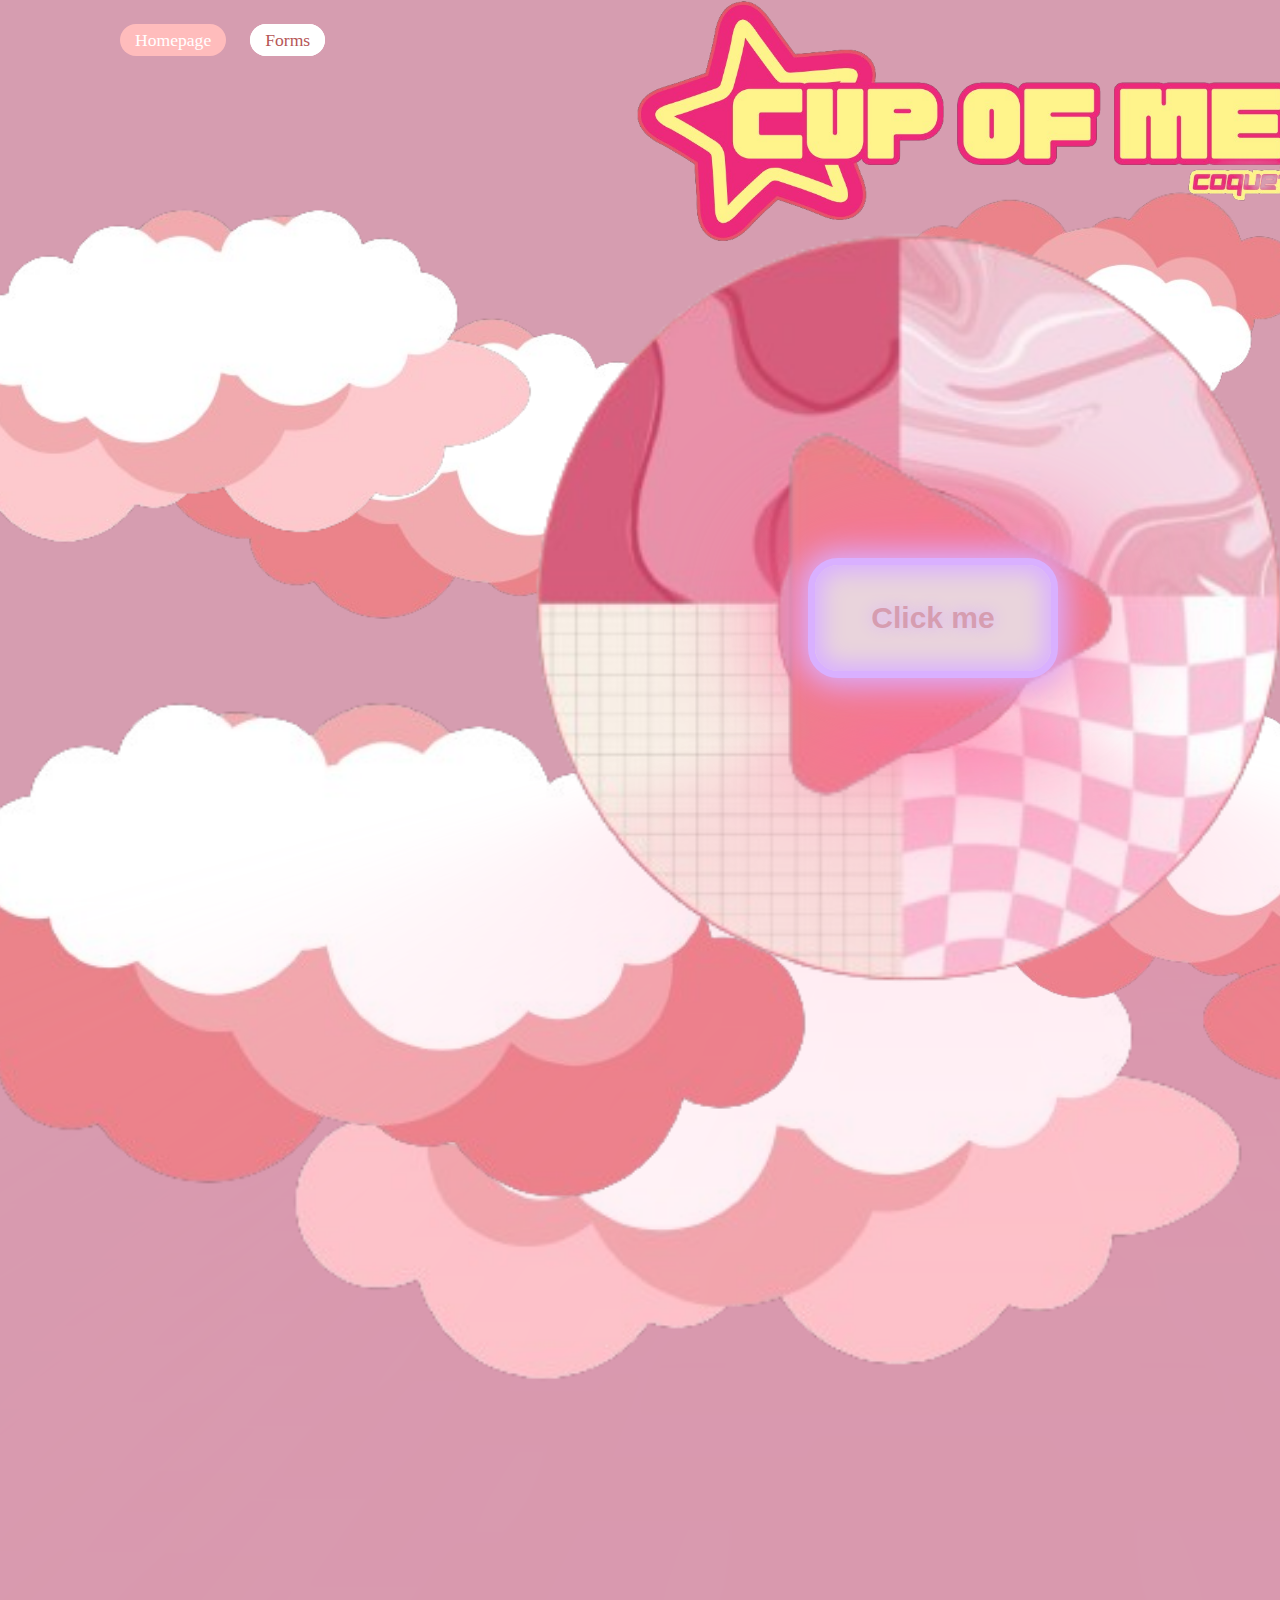
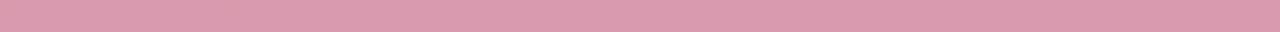
<file: index.html>
<!DOCTYPE html>

<head>
    <title>Cup of Melody</title>
    <link rel="stylesheet" href="styling.css">
    <link rel="icon" type="image/x-icon" href="logofav.png">
</head>
<header>
    <nav> 
        <img src="logo.png" class="logo">
        <nav class="navigation">
            <a href="index.html">Homepage<span></span></a>
            <a href="forms.html" class="active">Forms<span></span></a>
    </nav>
</header>
<body>

<div id="diskelement">
    <div class="disk"> 
        <img src="disk.png" height="800px"></div>
    <div class="playbutton"> 
        <img src="playbutton.png" height="400px"></div>
    <div class="start">
        <a href="forms.html">
            <button>Click me</button>
          </a>
</div>

<div class="box1">
    <text> Welcome to Cup of Melody, where we care about your music taste! Each likes and dislikes make a big thing about your taste in music. Step into a place where we focus on what you like to listen to. Whether you enjoy Hiphop, RNB, AltRock, etc.. we're here to create a playlist just for you and say whether you are a music nerd or a music poser. Just tell us your favorite artists, top 3 songs, and even what you don't like in music, and we'll make a playlist just for you. Also, you can test your song knowledge with our fun game where you continue song lyrics. Ready to start? Click 'Start' and enjoy the music! 
        Like TWICE we'll make you Feel Special about your music hehehehe
        </text>
</div>



<div class="logo">
    <img src="logo.png" height="700px"> </div>

<div>
    <div class="cloud1">
        <img src="cloud1.png" height="500px"> </div>
    <div class="cloud2">
        <img src="cloud2.png" height="900px"> </div>
    <div class="cloud3">
        <img src="cloud3.png" height="400px"> </div>
    <div class="cloud4">
        <img src="cloud4.png" height="500px"> </div>
    <div class="cloud5">
        <img src="cloud2.png" height="400px"> </div>
    <div class="cloud6">
        <img src="cloud4.png" height="600px"> </div>
    <div class="cloud7">
        <img src="cloud1.png" height="800px"> </div>
    <div class="cloud8">
        <img src="cloud4.png" height="800px"> </div>
    <div class="cloud9">
        <img src="cloud2.png" height="600px"> </div>
    <div class="cloud10">
        <img src="cloud3.png" height="400px"> </div>
    

</div>

<script>

</script>
</body>
</file>
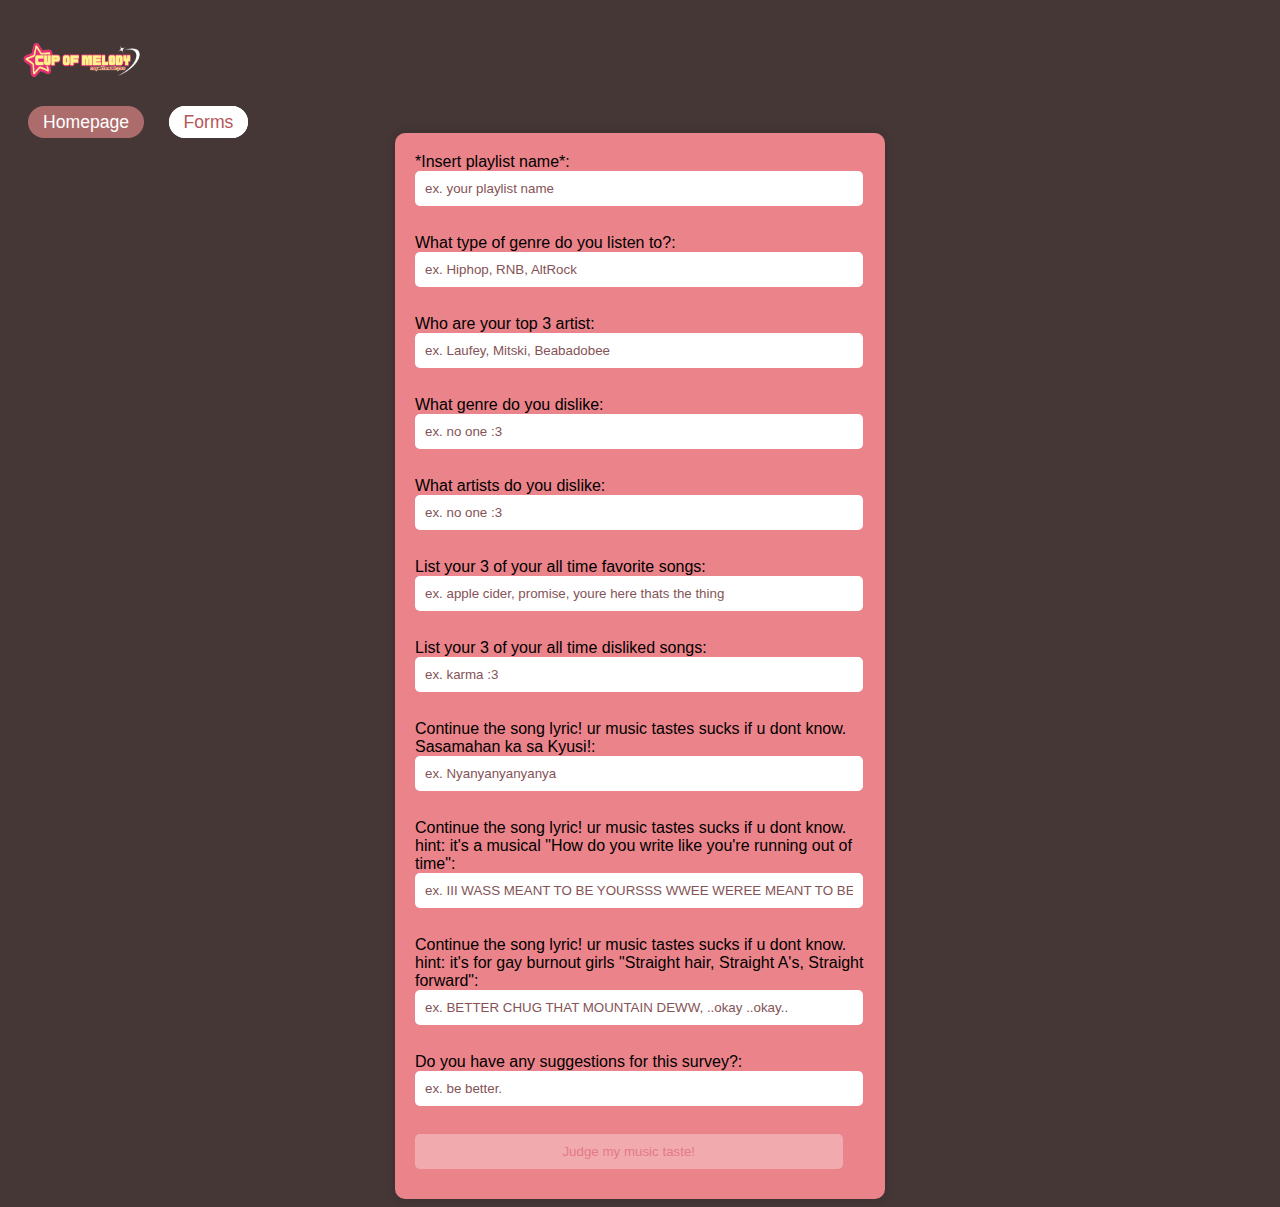
<file: forms.html>
<!DOCTYPE html>

<head>
    <title>Cup of Melody</title>
    <link rel="stylesheet" href="forms.css">
    <link rel="icon" type="image/x-icon" href="logofav.png">
    <nav> 
        <img src="logo.png" class="logo">
        <nav class="navigation">
            <a href="index.html">Homepage<span></span></a>
            <a href="forms.html" class="active">Forms<span></span></a>
    </nav>
</head>

<body>
    <form>
        *Insert playlist name*: <input type="text" placeholder="ex. your playlist name" id="playlist">
    <br>
    <br>
        What type of genre do you listen to?: <input type="text" placeholder="ex. Hiphop, RNB, AltRock" id="genre">
    <br>
    <br>
    Who are your top 3 artist: <input type="text" placeholder="ex. Laufey, Mitski, Beabadobee" id="artist">
    <br>
    <br>
    What genre do you dislike: <input type="text" placeholder="ex. no one :3" id="nonogenre">
    <br>
    <br>
    What artists do you dislike: <input type="text" placeholder="ex. no one :3" id="nonoartist">
    <br>
    <br>
    List your 3 of your all time favorite songs: <input type="text" placeholder="ex. apple cider, promise, youre here thats the thing" id="favsongs">
    <br>
    <br>
    List your 3 of your all time disliked songs: <input type="text" placeholder="ex. karma :3" id="nonosongs">
    <br>
    <br>
    Continue the song lyric! ur music tastes sucks if u dont know.
    Sasamahan ka sa Kyusi!: <input type="text" placeholder="ex. Nyanyanyanyanya" id="lyricnorm">
    <br>
    <br>
    Continue the song lyric! ur music tastes sucks if u dont know. hint: it's a musical
    "How do you write like you're running out of time": <input type="text" placeholder="ex. III WASS MEANT TO BE YOURSSS WWEE WEREE MEANT TO BE ONEEE" id="lyricnerd">
    <br>
    <br>
    Continue the song lyric! ur music tastes sucks if u dont know. hint: it's for gay burnout girls
    "Straight hair, Straight A's, Straight forward": <input type="text" placeholder="ex. BETTER CHUG THAT MOUNTAIN DEWW, ..okay ..okay.." id="lyricgay">
    <br>
    <br>
    Do you have any suggestions for this survey?: <input type="text" placeholder="ex. be better." id="suggest">
    <br>
    <br>
    <a href="#" id="popup-link">
    <button type="submit" onclick="One()"> Judge my music taste!</button>
    </a>
    </form>

    <div id="popup-window">
        <form>
            <br>
            <br>
            <h1> One more thing!</h1>
                <p>Do you think your music taste is good? </p>
                <input type="radio" id="button1" name="question" value="1"> <label for="button1">Yes</label><br>
                <input type="radio" id="button2" name="question" value="2"> <label for="button2">No</label><br>
                <p>Why do you think so?</p>
                <input type="text" placeholder="Because I said so" id="why">
                <a href="#" id="popup-link2" id="popup-link3">
                <button type="submit" onclick="Two()"> Done </button>
                </a>
        </form>
      </div>  

      <div id="popup-window2">
        <br>
        <br>
        <h1> Yes, your music taste is good! </h1>
            <p>So you know your stuff, you don't let people talk horrible about your taste - or.. you just choose to ignore them ..and that's a good thing! </p>
            <p> Or you were left with no choice since the alert box kept telling you to pick the 'yes' button..</p>
            <p> Believe it or not, everyone's tastes are unique. Be yourself, be proud of your unique music taste.</p>
            <h6> Also yes, this website lied.. we are NOT judging your music taste!</h6>
            <img src="adorb.jpg">
    <button id="close-button" class="closebutton">Close</button>
  </div>  


  

    <script>
        function One(){
            var playlist = document.getElementById ("playlist").value
            var playlist2 = localStorage.setItem ("playlist:", playlist)
            var genre = document.getElementById ("genre").value
            var genre2 = localStorage.setItem ("genre:", genre)
            var artist = document.getElementById ("artist").value
            var artist2 = localStorage.setItem ("artist:", artist)
            var nonogenre = document.getElementById ("nonogenre").value
            var nonogenre2 = localStorage.setItem ("nonogenre:", nonogenre)
            var nonoartist = document.getElementById ("nonoartist").value
            var nonoartist2 = localStorage.setItem ("nonoartist:", nonoartist)
            var favsongs = document.getElementById ("favsongs").value
            var favsongs2 = localStorage.setItem ("favsongs:", favsongs)
            var nonosongs = document.getElementById ("nonosongs").value
            var nonosongs2 = localStorage.setItem ("nonosongs:", nonosongs)
            var lyricnorm = document.getElementById ("lyricnorm").value
            var lyricnorm2 = localStorage.setItem ("lyricnorm:", lyricnorm)
            var lyricnerd = document.getElementById ("lyricnerd").value
            var lyricnerd2 = localStorage.setItem ("lyricnerd:", lyricnerd)
            var lyricgay = document.getElementById ("lyricgay").value
            var lyricgay2 = localStorage.setItem ("lyricgay:", lyricgay)
            var suggest = document.getElementById ("suggest").value
            var suggest2 = localStorage.setItem ("suggest:", suggest)

            
            var why = document.getElementById ("why").value
        var why2 = localStorage.setItem ("why:"), why

            
        }

            var popupLink = document.getElementById("popup-link");
            var popupWindow = document.getElementById("popup-window");
            var closeButton = document.getElementById("close-button");

            popupLink.addEventListener("click", function(event) {
            event.preventDefault();
            popupWindow.style.display = "block";
    });
 
            closeButton.addEventListener("click", function() {
            popupWindow.style.display = "none";
     });

     function Two() {
        var button1 = document.getElementById("button1");
        var button2 = document.getElementById("button2");

     if (button1.checked) {
        var popupLink2 = document.getElementById("popup-link2");
            var popupWindow2 = document.getElementById("popup-window2");
            var closeButton = document.getElementById("close-button");

            popupLink2.addEventListener("click", function(event) {
            event.preventDefault();
            popupWindow2.style.display = "block";
    });
 
            closeButton.addEventListener("click", function() {
            popupWindow2.style.display = "none";
     });
        
     } else {
        alert("Wrong. Your music taste is good. Go click the yes button! Try again.")
     }
    }
</script>        
    </script>
</body>
</file>
<file: styling.css>
body{
    max-height: 100%;
    min-height: 100%;
    overflow-x: hidden;
    background-color: #d69db0;
}

header{
    position: absolute;
    top: 0;
    left: 0;
    width: 100%;
    padding: 30px 100px;
    display: flex;
    justify-content: space-between;
    align-items: center;
    z-index: 100;
}

text {
    text-align: right;
    margin-right: 100px;
    font-family: 'Bebas Neue', cursive;
    font-size: 20px;
    color:#885454
}

text:hover {
    text-shadow: #ff8f8f;
    text-decoration-color: #885454;
    font-size: 20px;
}


.logo{
    width: 150px;
    cursor: pointer;
    user-select: none;
}

.navigation a{
    position: relative;
    font-size: 1.1em;
    color: #fff;
    background-color: rgb(255, 188, 188);
    border-radius: 30px;
    text-decoration: none;
    margin-left: 20px;
    padding: 6px 15px;
    transition: .5s;
}

.navigation a:hover, .navigation a.active{
    color: #b65656;
    background-color: white;
    border-radius:30px;
}

.navigation a span{
    position: absolute;
    top: 0;
    left: 0;
    width: 100%;
    height: 100%;
    background: #fff;
    border-radius: 30px;
    z-index: -1;
    transform: scale(0);
    opacity: 0;
    transition: .5s;
}

.navigation a:hover span, .navigation a.active span{
    transform: scale(1);
    opacity: 1;
}
/* HOMEPAGE ELEMENT CODES */

#diskelement {
    position:relative
}


.disk {
    width: 900px;
    height: 800px;
    position: absolute;
    top: 200px;
    left: 500px;
    z-index: 9; 
}
.playbutton {
    width: 900px;
    height: 900px;
    position: absolute;
    top: 400px;
    left: 750px;
    z-index: 10;
}

.playbutton :hover {
        cursor: default;
        transform: rotate(360deg);
        transition: all 0.6s ease-in-out 0s;
}

.box1 {
    position:absolute;
    z-index: 8;
    height: 400px;
    width: 650px;
    background-color: #fab1b1;
    top: 350px;
    left: 1300px;
    transition:ease-in 250ms;
}

.box1:hover {
  transform: translateY(-150px);
}

.start {
    width: 900px;
}


/* CLOUDS */

.cloud1 {
    position: absolute;
    top:220px;
}

.cloud2 {
    position: absolute;
    top:720px;
}

.cloud3 {
    position: absolute;
    left:700px;
    top:100px
}

.cloud4 {
    position: absolute;
    top:600px;
    left: 700px;
}

.cloud5 {
    position: absolute;
    top:500px;
    left: 1200px;
}

.cloud6 {
    position: absolute;
    top:700px;
    left: 1000px;
}

.cloud7 {
    position: absolute;
    top: 700px;
    left: 1200px;
}

.cloud8 {
    position: absolute;
    top: 550px;
    left: -400px;
}

.cloud9 {
    position: absolute;
    top: 100px;
    left: -300px;
}

.cloud10 {
    position: absolute;
    top: 100px;
    left: 1500px;
}

/*BUTTON*/
button {
    width: 250px;
    height: 120px;
    position: absolute;
    top: 550px;
    left: 800px;
    z-index: 10;


    --glow-color: rgb(217, 176, 255);
    --glow-spread-color: rgba(255, 107, 156, 0.945);
    --enhanced-glow-color: rgb(189, 149, 169);
    --btn-color: rgb(233, 212, 220);
    border: .25em solid var(--glow-color);
    color:#d69db0;
    font-size: 30px;
    font-weight: bold;
    background-color: var(--btn-color);
    border-radius: 1em;
    outline: none;
    box-shadow: 0 0 1em .25em var(--glow-color),
           0 0 4em 1em var(--glow-spread-color),
           inset 0 0 .75em .25em var(--glow-color);
    text-shadow: 0 0 .5em var(--glow-color);
    position: relative;
    transition: all 0.3s;
   }
   
   button::after {
    pointer-events: none;
    content: "";
    position: absolute;
    top: 120%;
    left: 0;
    height: 100%;
    width: 100%;
    background-color: var(--glow-spread-color);
    filter: blur(2em);
    opacity: .7;
    transform: perspective(1.5em) rotateX(35deg) scale(1, .6);
   }
   
   button:hover {
    color: var(--btn-color);
    background-color: var(--glow-color);
    box-shadow: 0 0 1em .25em var(--glow-color),
           0 0 4em 2em var(--glow-spread-color),
           inset 0 0 .75em .25em var(--glow-color);
   }
   
   button:active {
    box-shadow: 0 0 0.6em .25em var(--glow-color),
           0 0 2.5em 2em var(--glow-spread-color),
           inset 0 0 .5em .25em var(--glow-color);
   }


   .logo {
    position: absolute;
    top: -250px;
    left:500px;
    z-index: 12;
   }

   /* FOOTER */
</file>
<file: forms.css>
body {
    background-color: #463737;
    font-family: Arial, sans-serif;
}

.logo{
    width: 150px;
    cursor: pointer;
    user-select: none;
}
.navigation a{
    position: relative;
    font-size: 1.1em;
    color: #fff;
    background-color: rgb(173, 108, 108);
    border-radius: 30px;
    text-decoration: none;
    margin-left: 20px;
    padding: 6px 15px;
    transition: .5s;
}

.navigation a:hover, .navigation a.active{
    color: #b65656;
    background-color: white;
    border-radius:30px;
}

.navigation a span{
    position: absolute;
    top: 0;
    left: 0;
    width: 100%;
    height: 100%;
    background: #fff;
    border-radius: 30px;
    z-index: -1;
    transform: scale(0);
    opacity: 0;
    transition: .5s;
}

.navigation a:hover span, .navigation a.active span{
    transform: scale(1);
    opacity: 1;
}

form {
    width: 450px;
    margin: 0 auto;
    padding: 20px;
    background-color: #EB838A; 
    border-radius: 10px;
    box-shadow: 0 0 10px rgba(0, 0, 0, 0.2);
}

img {
    height: 100px;
    width: 100px;
}

h1 {
    text-align: center;
    font-family:'Segoe UI', Tahoma, Geneva, Verdana, sans-serif;
    font-size: 20px;
    color:#ffffff;
}

input[type="text"],
button[type="submit"] {
    width: 95%;
    padding: 10px;
    margin-bottom: 10px;
    border: none;
    border-radius: 5px;
}

input[type="text"]::placeholder {
    color: #855356
}

button[type="submit"] {
    background-color: #F1AAAD; 
    color: #E47A88; 
    cursor: pointer;

    transition: background-color 0.3s ease;
}

button[type="submit"]:hover {
    background-color: white;
}


#popup-window {
    position: fixed;
    width: 500px;
    height: 600px;
    background: rgba(216, 142, 142, 0.904);
    border: 1px solid rgb(235, 180, 180);
    padding: 10px;
    margin: auto;
    top: 0;
    right: 0;
    bottom: 0;
    left: 0;
    z-index: 10;
    display: none;
  }        

  
#popup-window2 {
    position: fixed;
    width: 500px;
    height: 600px;
    background: rgb(255, 216, 216);
    border: 1px solid rgb(235, 180, 180);
    padding: 10px;
    margin: auto;
    top: 0;
    right: 0;
    bottom: 0;
    left: 0;
    z-index: 10;
    display: none;
  }        

.closebutton {
    width: 100%;
    padding: 10px;
    margin-bottom: 10px;
    border: none;
    border-radius: 5px;
    background-color: #F1AAAD; 
    color: #E47A88; 
    cursor: pointer;

    transition: background-color 0.3s ease;

}

.closebutton:hover {
    background-color: white;
}
</file>
